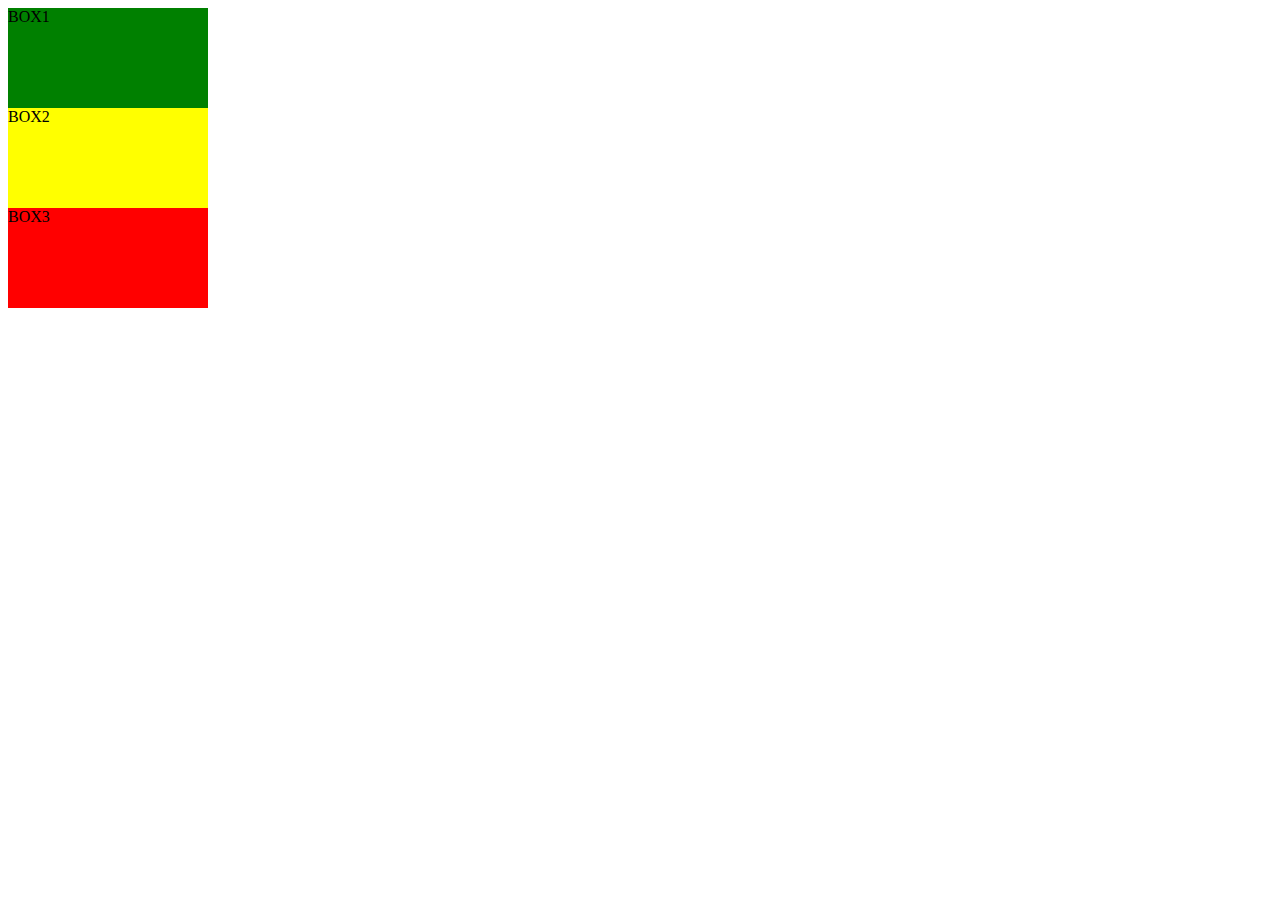
<file: Selectors/boxes/index.html>
<!DOCTYPE html>
<html lang="en">
<head>
    <meta charset="UTF-8">
    <meta name="viewport" content="width=device-width, initial-scale=1.0">
    <title>Document</title>
    <link rel="stylesheet" href="./style.css">
</head>
<body>
    <div class="box bg-success">BOX1</div>
    <div class="box bg-warning">BOX2</div>
    <div class="box bg-danger">BOX3</div>
</body>
</html>
</file>
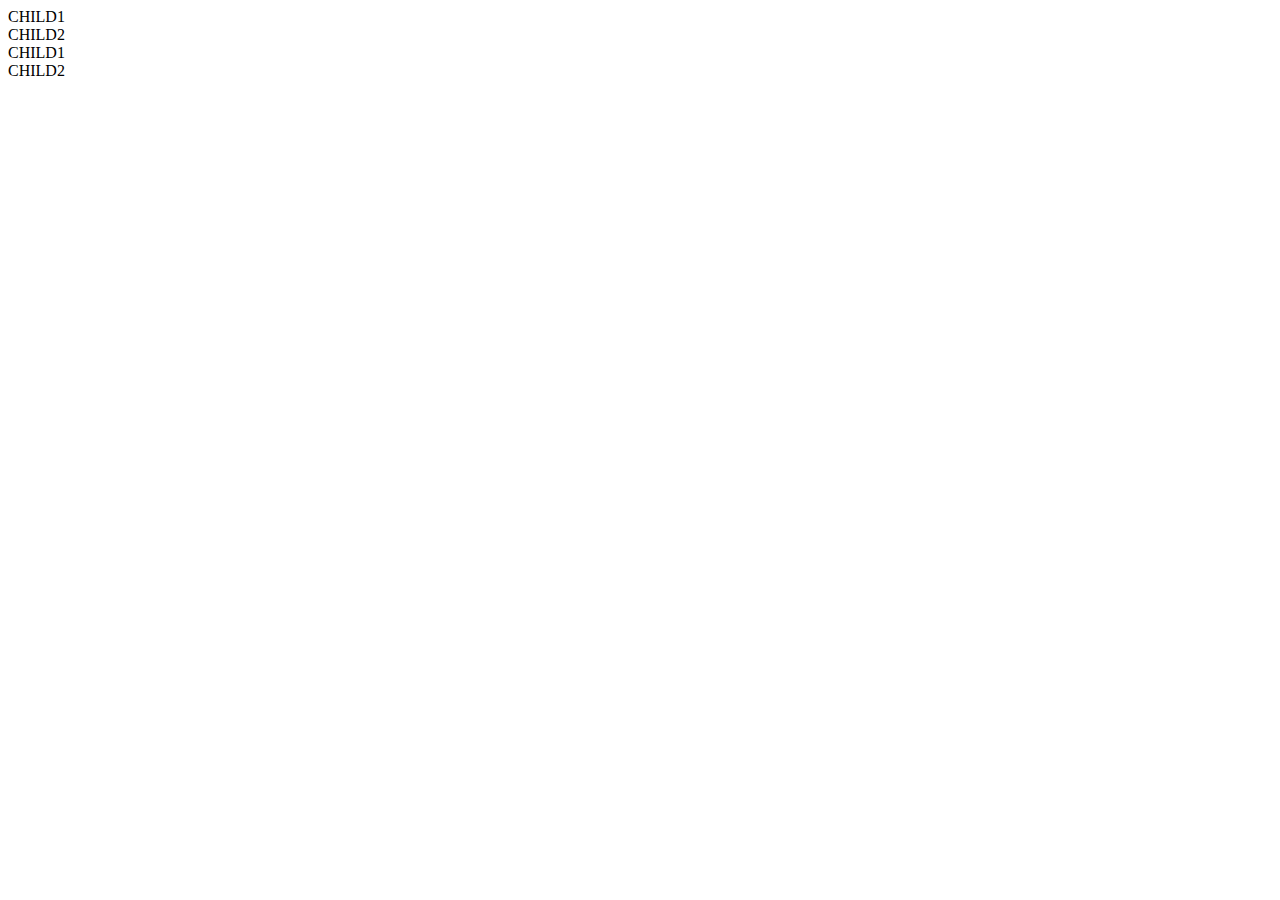
<file: Selectors/boxesmodelworks/index.html>
<!DOCTYPE html>
<html lang="en">
<head>
    <meta charset="UTF-8">
    <meta name="viewport" content="width=device-width, initial-scale=1.0">
    <title>Document</title>
    <link rel="stylesheet" href="./style.css">
</head>
<body>
    <div class="parent border parent 1">
         <div class="child border">CHILD1</div>
         <div class="child border">CHILD2</div>
    </div>
    <div class="parent border">
         <div class="child border">CHILD1</div>
         <div class="child border">CHILD2</div>
 </div>
</body>
</html>
</file>
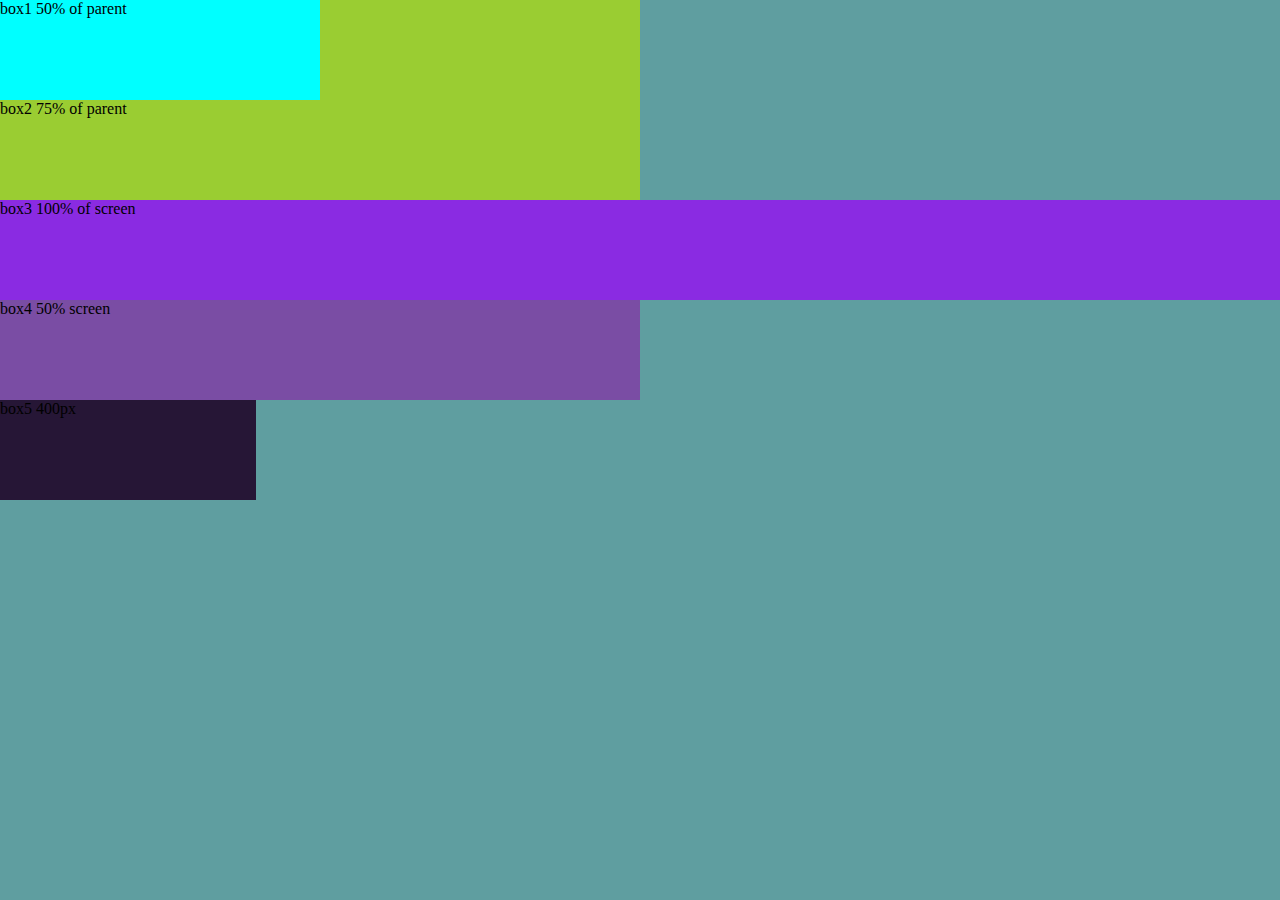
<file: Selectors/boxwork3/index.html>
<!DOCTYPE html>
<html lang="en">
<head>
    <meta charset="UTF-8">
    <meta name="viewport" content="width=device-width, initial-scale=1.0">
    <title>Document</title>
    <link rel="stylesheet" href="./style.css">
</head>
<body>
    <div class="brder parent">
        <div class="broder">box1 50% of parent</div>
        <div class="broder">box2 75% of parent</div>
        <div class="broder">box3 100% of screen</div>
        <div class="broder">box4 50% screen</div>
        <div class="broder">box5 400px</div>
    </div>
</body>
</html>
</file>
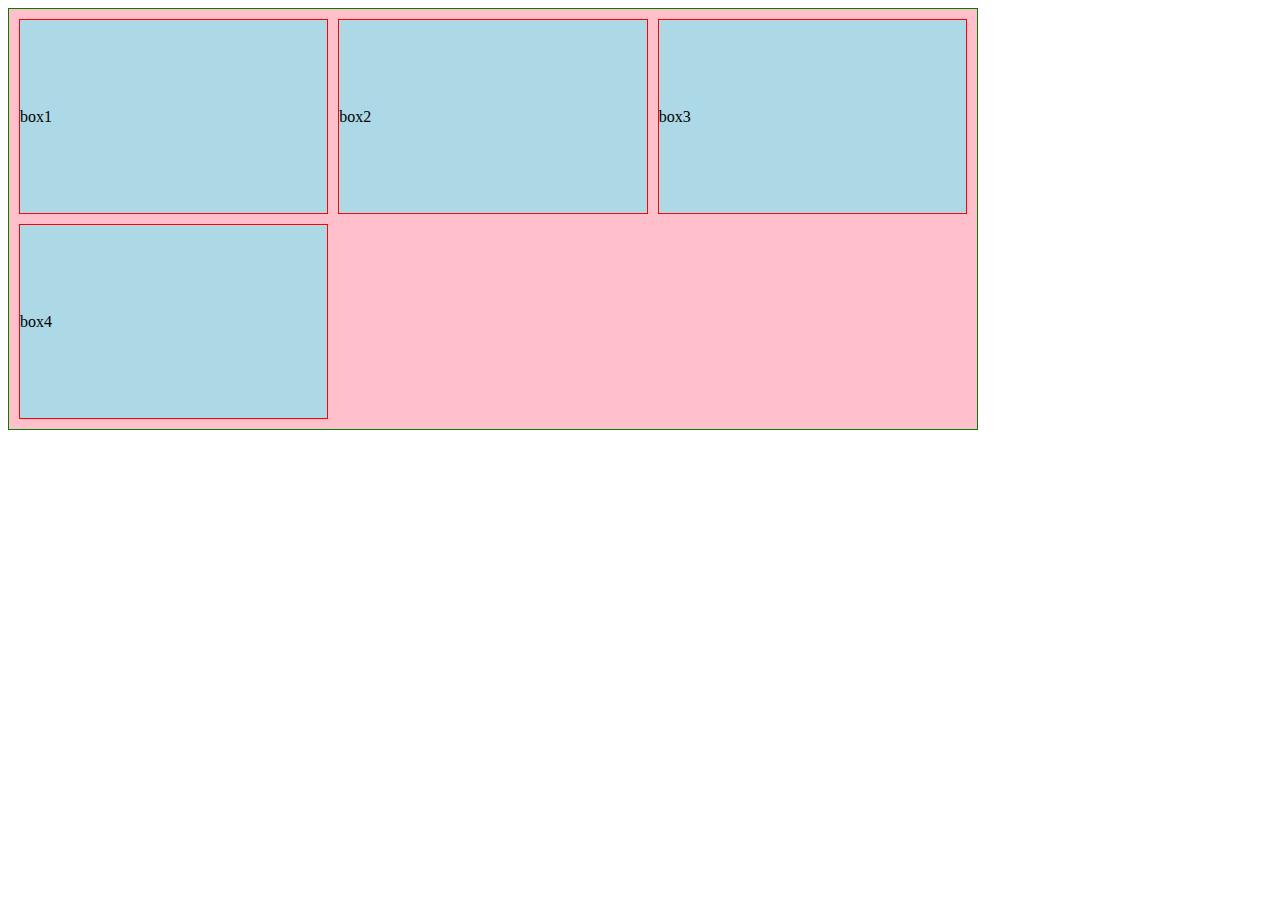
<file: Selectors/css grid layout/index.html>
<!DOCTYPE html>
<html lang="en">
<head>
    <meta charset="UTF-8">
    <meta name="viewport" content="width=device-width, initial-scale=1.0">
    <title>Document</title>
    <link rel="stylesheet" href="style.css">
</head>
<body>
    <div class="parent">
          <div class="child">box1</div>
          <div class="child">box2</div>
          <div class="child">box3</div>
          <div class="child">box4</div>
    </div>
</body>
</html>
</file>
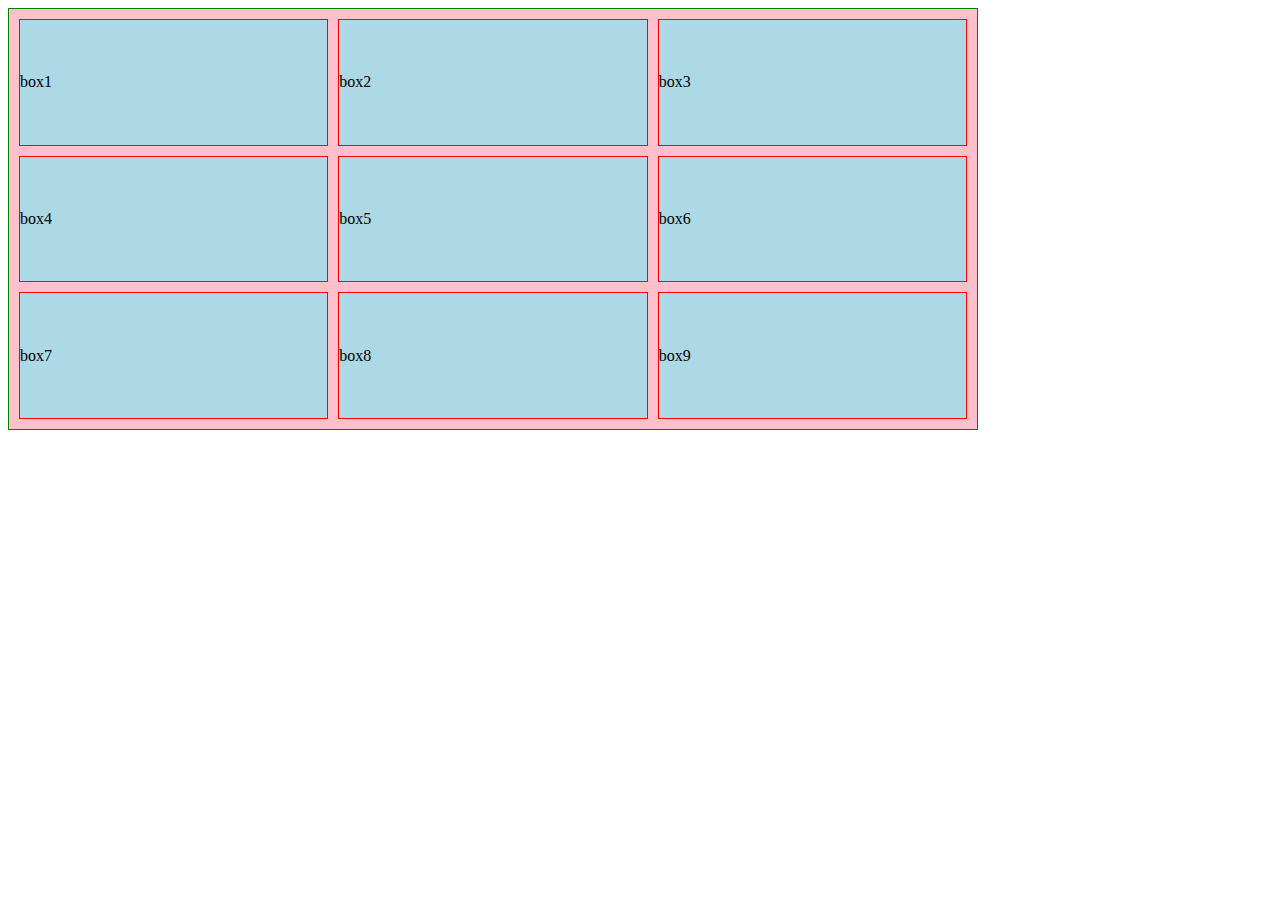
<file: Selectors/CSS Grid/index.html>
<!DOCTYPE html>
<html lang="en">
<head>
    <meta charset="UTF-8">
    <meta name="viewport" content="width=device-width, initial-scale=1.0">
    <title>Document</title>
    <link rel="stylesheet" href="./style.css">
</head>
<body>
    <div class="parent">
        <div class="child">box1</div>
        <div class="child">box2</div>
        <div class="child">box3</div>
        <div class="child">box4</div>
        <div class="child">box5</div>
        <div class="child">box6</div>
        <div class="child">box7</div>
        <div class="child">box8</div>
        <div class="child">box9</div>
    </div>
</body>
</html>
</file>
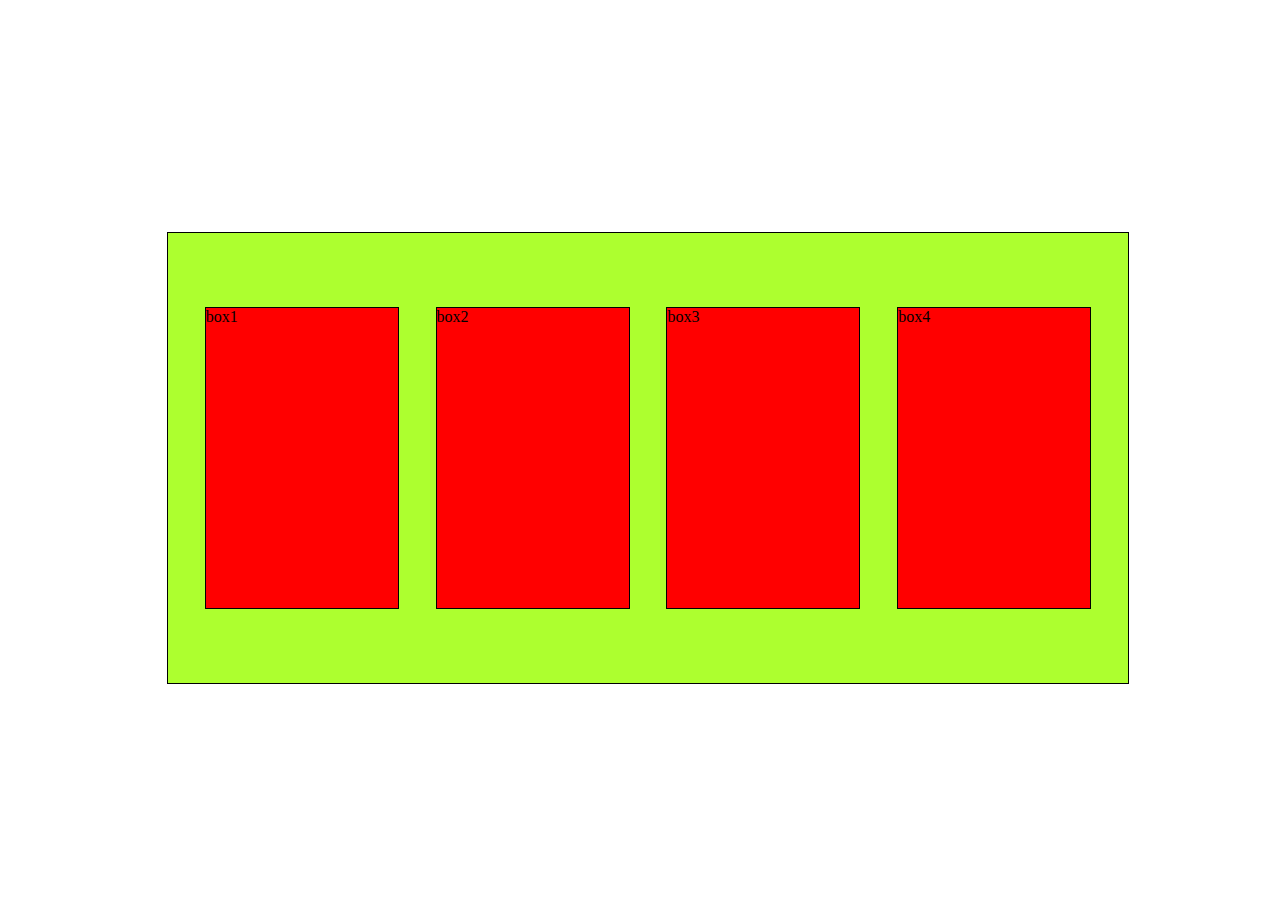
<file: Selectors/FlexBox/index.html>
<!DOCTYPE html>
<html lang="en">
<head>
    <meta charset="UTF-8">
    <meta name="viewport" content="width=device-width, initial-scale=1.0">
    <title>Document</title>
    <link rel="stylesheet" href="./style.css">
</head>
<body>
    <div class="parent border">
        <div class="child border">box1</div>
        <div class="child border">box2</div>
        <div class="child border">box3</div>
        <div class="child border">box4</div>
    </div>
       
</body>
</html>
</file>
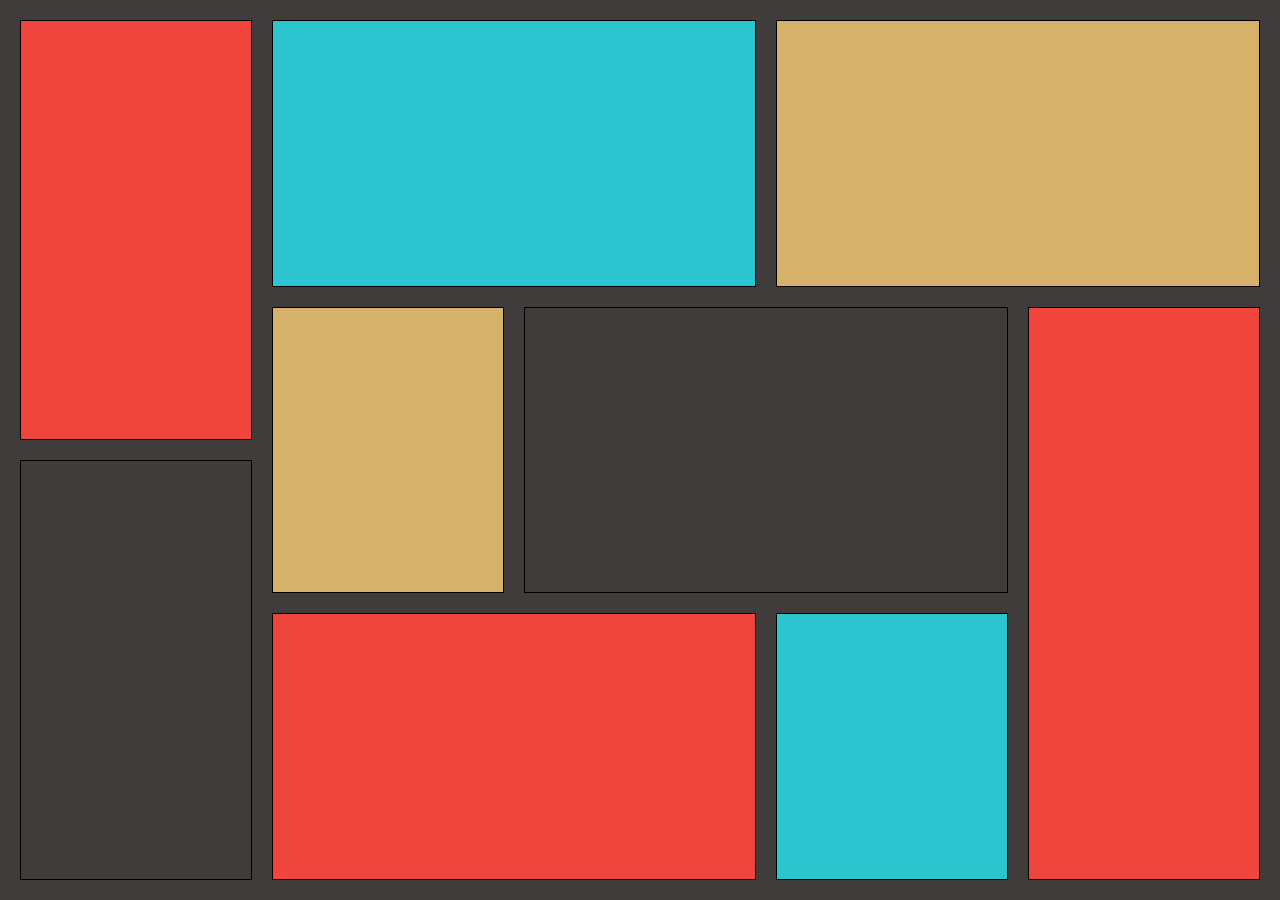
<file: Selectors/grid task1/index.html>
<!DOCTYPE html>
<html lang="en">
<head>
    <meta charset="UTF-8">
    <meta name="viewport" content="width=device-width, initial-scale=1.0">
    <title>Grid work 3</title>
    <link rel="stylesheet" href="./style.css">
</head>
<body>
    <div class="container">
        <div class="box1 bg-1"></div>
        <div class="box2 bg-2"></div>
        <div class="box3 bg-3"></div>
        <div class="box4 bg-4"></div>
        <div class="box5 bg-3"></div>
        <div class="box6 bg-4"></div>
        <div class="box7 bg-1"></div>
        <div class="box8 bg-1"></div>
        <div class="box9 bg-2"></div>
    </div>
</body>
</html>
</file>
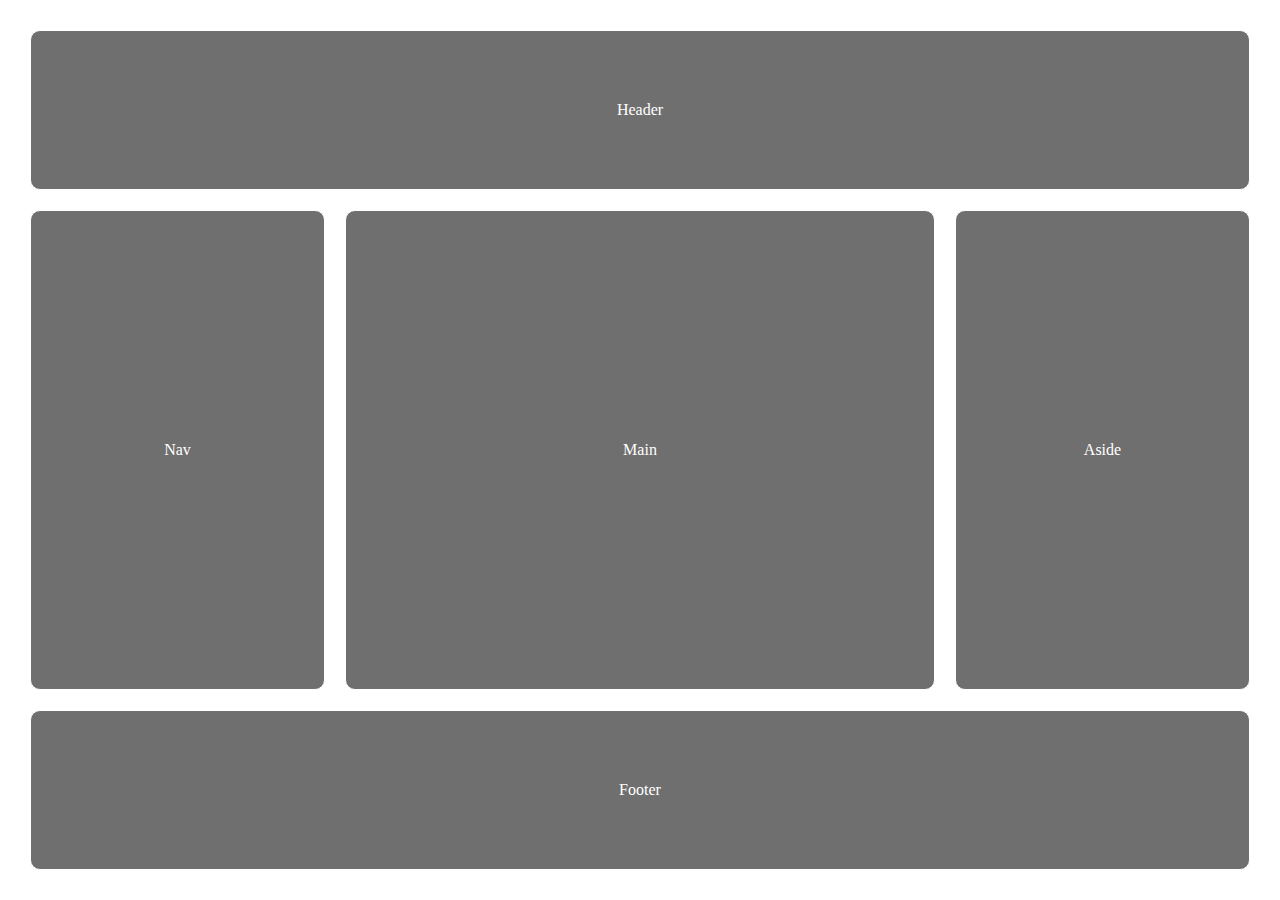
<file: Selectors/gridlayoutwork2/index.html>
<!DOCTYPE html>
<html lang="en">
<head>
    <meta charset="UTF-8">
    <meta name="viewport" content="width=device-width, initial-scale=1.0">
    <title>Grid work 2</title>
    <link rel="stylesheet" href="./style.css">
</head>
<body>
    <div class="container">
        <div class="header">Header</div>
        <div class="nav">Nav</div>
        <div class="main">Main</div>
        <div class="aside">Aside</div>
        <div class="footer">Footer</div>
    </div>
</body>
</html>
</file>
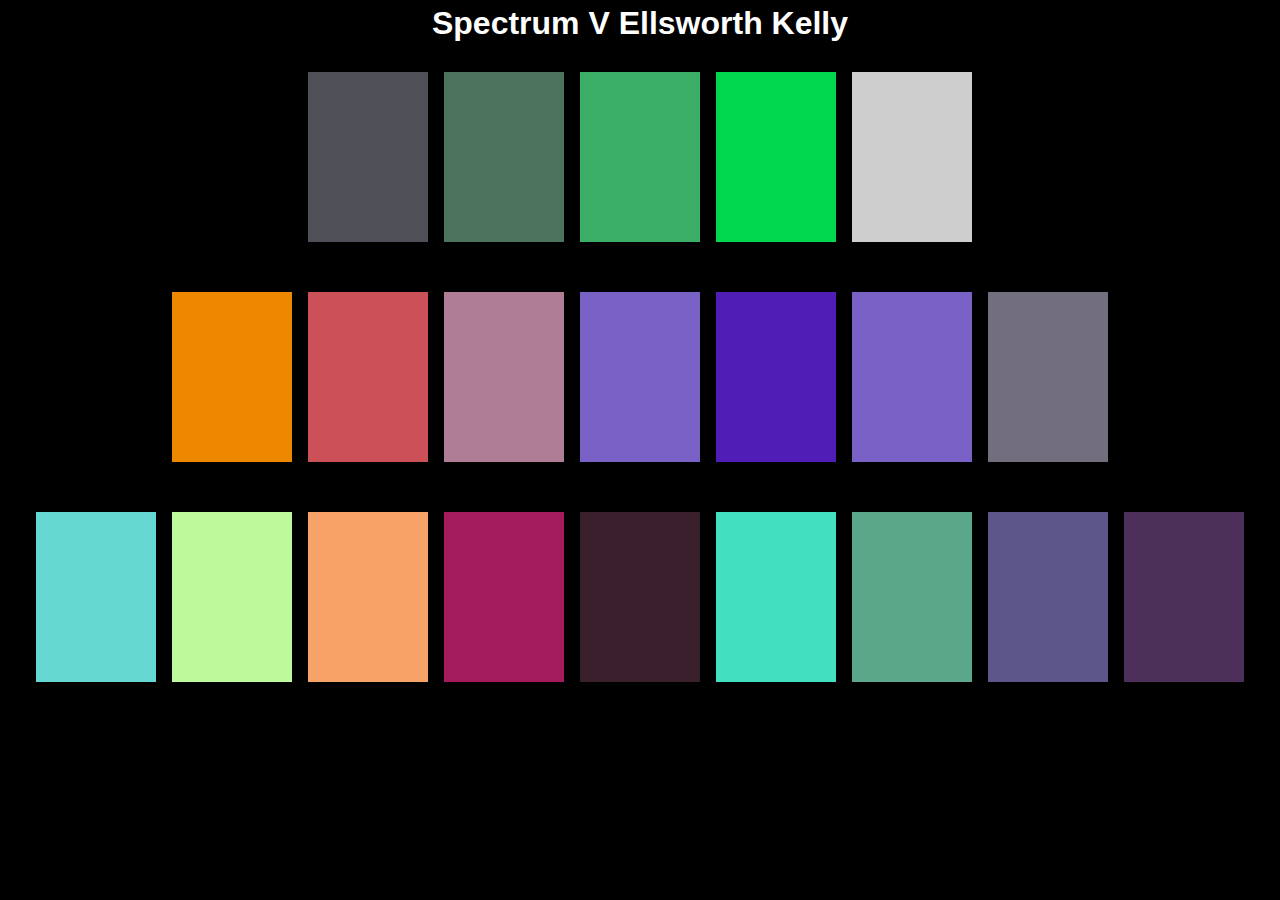
<file: Selectors/Spectrum v/index.html>
<!DOCTYPE html>
<html lang="en">
  <head>
    <meta charset="UTF-8" />
    <meta name="viewport" content="width=device-width, initial-scale=1.0" />
    <title>Document</title>
    <link rel="stylesheet" href="./style.css" />
  </head>
  <body>
    <div class="container">
      <h1>Spectrum V Ellsworth Kelly</h1>
      <div class="parent">
        <div class="child bg-1"></div>
        <div class="child bg-2"></div>
        <div class="child bg-3"></div>
        <div class="child bg-4"></div>
        <div class="child bg-5"></div>
      </div>
      <div class="parent">
        <div class="child bg-6"></div>
        <div class="child bg-7"></div>
        <div class="child bg-8"></div>
        <div class="child bg-9"></div>
        <div class="child bg-10"></div>
        <div class="child bg-11"></div>
        <div class="child bg-12"></div>
      </div>
      <div class="parent">
        <div class="child bg-13"></div>
        <div class="child bg-14"></div>
        <div class="child bg-15"></div>
        <div class="child bg-16"></div>
        <div class="child bg-17"></div>
        <div class="child bg-18"></div>
        <div class="child bg-19"></div>
        <div class="child bg-20"></div>
        <div class="child bg-21"></div>
      </div>
    </div>
  </body>
</html>
</file>
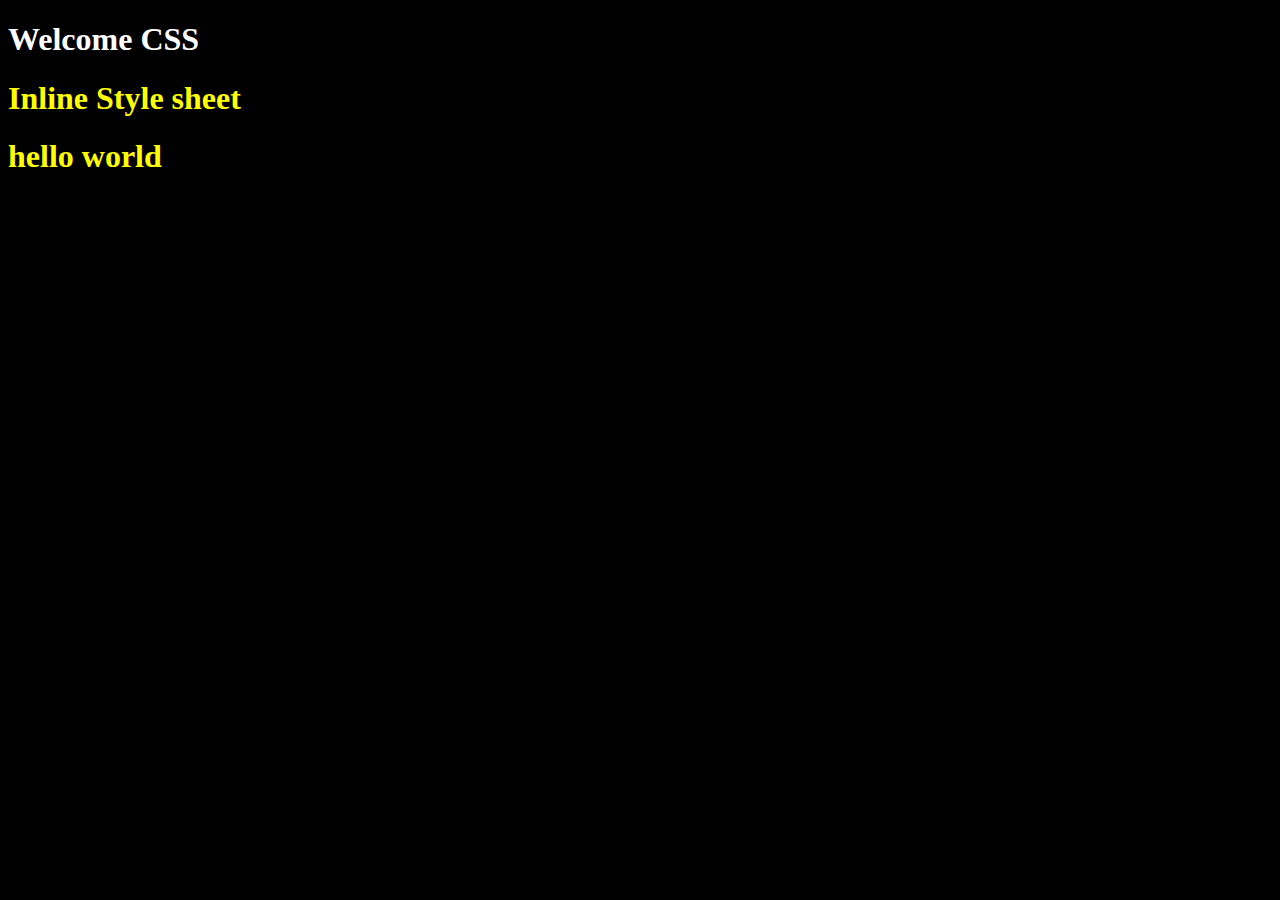
<file: Selectors/inline.html>
<!DOCTYPE html>
<html lang="en">
<head>
    <meta charset="UTF-8">
    <meta name="viewport" content="width=device-width, initial-scale=1.0">
    <title>Document</title>
</head>
<body style="background-color:black ;color: white;">
    <h1>Welcome CSS</h1>
    <h1 style="color:yellow;">Inline Style sheet</h1>
    <h1 style="color:yellow;">hello world</h1>
</body>
</html>
</file>
<file: Selectors/boxes/style.css>
/*tagname|classname|id{
property:value;
property:value;
}*/
.box{
    width:200px;
    height:100px;
    border-width:2px;
    border-color:#1f1212 solid;
    Color:black
}
.bg-success{
    background-color:green;
}
.bg-warning{
    background-color: yellow;
}
.bg-danger{
    background-color: red;
}
</file>
<file: Selectors/boxesmodelworks/style.css>

</file>
<file: Selectors/boxwork3/style.css>
*{
    margin:0px ;
}
body{
    width:100vw;
    height:100vh;
    background-color:cadetblue;
}

.border{
    border:1px solid black
}
.parent{
    width:50%;
    height:400px;
    background-color: yellowgreen ;
}
.parent >:nth-child(1){
    width:50%;
    height:100px;
    background-color:aqua;

}
.parent>:nth-child(2){
    width:75%;
    height:100px;
    background-color:rgb(red, green, blue) ;
}


.parent>:nth-child(3){
    width:100vw; 
    height:100px;
    background-color:blueviolet;

}
.parent>:nth-child(4){
    width:50vw; 
    height:100px;
    background-color:rgb(122,77,164);

}
.parent>:nth-child(5){
    width:40%; 
    height:100px;
    background-color:rgb(38,22,54);

}
/*css media query*/
/*bootstrap*/
</file>
<file: Selectors/css grid layout/style.css>
.parent{
    width:75%;
    height:400px;
    border:1px solid  green;
    background-color:pink ;
    display:grid;
    grid-template-columns:1fr 1fr 1fr ;
    grid-template-rows:1fr 1fr  ;
    grid-column-gap:10px;
    grid-row-gap:10px;
    padding:10px;
    align-self:center;
    
}
.child{
    background-color:lightblue ; 
    border:1px solid red;
    display:flex;
    justify-items:center;
    align-items:center;


}
</file>
<file: Selectors/CSS Grid/style.css>
.parent{
    width:75%;
    height:400px;
    border:1px solid  green;
    background-color:pink ;
    display:grid;
    grid-template-columns:1fr 1fr 1fr ;
    grid-template-rows:1fr 1fr 1fr ;
    grid-column-gap:10px;
    grid-row-gap:10px;
    padding:10px;
    align-self:center;
    
}
.child{
    background-color:lightblue ; 
    border:1px solid red;
    display:flex;
    justify-items:center;
    align-items:center;


}
</file>
<file: Selectors/FlexBox/style.css>
body{
    height:100vh;
    width:100vw;
    display:flex;
    justify-content:center;
    align-items:center;

}
.parent{
    width:75%;
    height:450px;
    background-color:greenyellow;
    display:flex;
    justify-content:space-evenly;
    align-items:flex-end;
    align-items:center ;
}
/* justify-content:flex-end;*/
/* justify-content:flex-start;*/
/* justify-content:center;*/
/* justify-content:space-between;*/
/* justify-content:space-around;*/
/* align-items:flex-end*/
.border{
    border:1px solid black
}
.child{
    width:20%;
    height:300px;
    background-color:red;
}
</file>
<file: Selectors/grid task1/style.css>
* {
    margin: 0;
    padding: 0;
    box-sizing: border-box;
}

.container {
    width: 100%;
    height: 100vh;
    display: grid;
    grid-template-columns: repeat(5, 1fr);
    grid-template-rows: 1fr 0.5fr 0.5fr 1fr;
    background-color: #403C3B;
    grid-row-gap: 20px;
    grid-column-gap: 20px;
    padding: 20px;
}

.container div {
    border: 1px solid black;
}

.box1 {
    grid-row: 1/3;
}

.box2 {
    grid-column: 2/4;
}

.box3 {
    grid-column: 4/6;
}

.box4 {
    grid-row: 3/5;
}

.box5, .box6 {
    grid-row: 2/4;
}

.box6 {
    grid-column: 3/5;
}

.box7 {
    grid-column: 2/4;
}

.box8{
    grid-row: 2/5;
}

.bg-1 {
    background-color: #F0453D;
}

.bg-2 {
    background-color: #2CC4CF;
}

.bg-3 {
    background-color: #D6B16A;
}

.bg-4 {
    background-color: #ffffff;
}
</file>
<file: Selectors/gridlayoutwork2/style.css>
* {
    margin: 0;
    padding: 0;
    box-sizing: border-box;
}

body {
    width: 100%;
    height: 100vh;
}

.container {
    width: 100%;
    height: 100vh;
    display: grid;
    grid-template-columns: 1fr 2fr 1fr;
    grid-template-rows: 1fr 3fr 1fr;
    grid-row-gap: 20px;
    grid-column-gap: 20px;
    padding: 30px;
}

.container div{
    background-color: #6f6f6f;
    border: 1px solid white;
    display: flex;
    justify-content: center;
    align-items: center;
    color: white;
    border-radius: 10px;
}

.header, .footer {
    grid-column:1/4;
}
</file>
<file: Selectors/Spectrum v/style.css>
* {
    margin: 0;
}

body {
    display: flex;
    justify-content: center;
    align-items: center;
    width: 100vw;
    background-color: black;
    font-family: 'Segoe UI', Tahoma, Geneva, Verdana, sans-serif;
}

h1 {
    color: white;
    text-align: center;
    margin: 5px;
}

.parent {
    width: 100%;
    height: 220px;
    display: flex;
    justify-content: center;
    align-items: center;
    background-color: black;
}

.child {
    width: 120px;
    height: 170px;
    margin: 8px;
}

.bg-1 {
    background-color: #4f4f57;
}
.bg-2 {
    background-color: #4c735e;
}
.bg-3 {
    background-color: #3baf68;
}
.bg-4 {
    background-color: #00d74d;
}
.bg-5 {
    background-color: #cecece;
}
.bg-6 {
    background-color: #ed8700;
}
.bg-7 {
    background-color: #cc5058;
}
.bg-8 {
    background-color: #af7d96;
}
.bg-9 {
    background-color: #7a61c6;
}
.bg-10 {
    background-color: #501db6;
}
.bg-11 {
    background-color: #7a61c6;
}
.bg-12 {
    background-color: #726e7d;
}
.bg-13 {
    background-color: #64d7d0;
}
.bg-14 {
    background-color: #bdfa9b;
}
.bg-15 {
    background-color: #f7a367;
}
.bg-16 {
    background-color: #a31b5d;
}
.bg-17 {
    background-color: #391f2c;
}
.bg-18 {
    background-color: #42dfc0;
}
.bg-19 {
    background-color: #5ba789;
}
.bg-20 {
    background-color: #5d568a;
}
.bg-21 {
    background-color: #4c3059;
}
</file>
